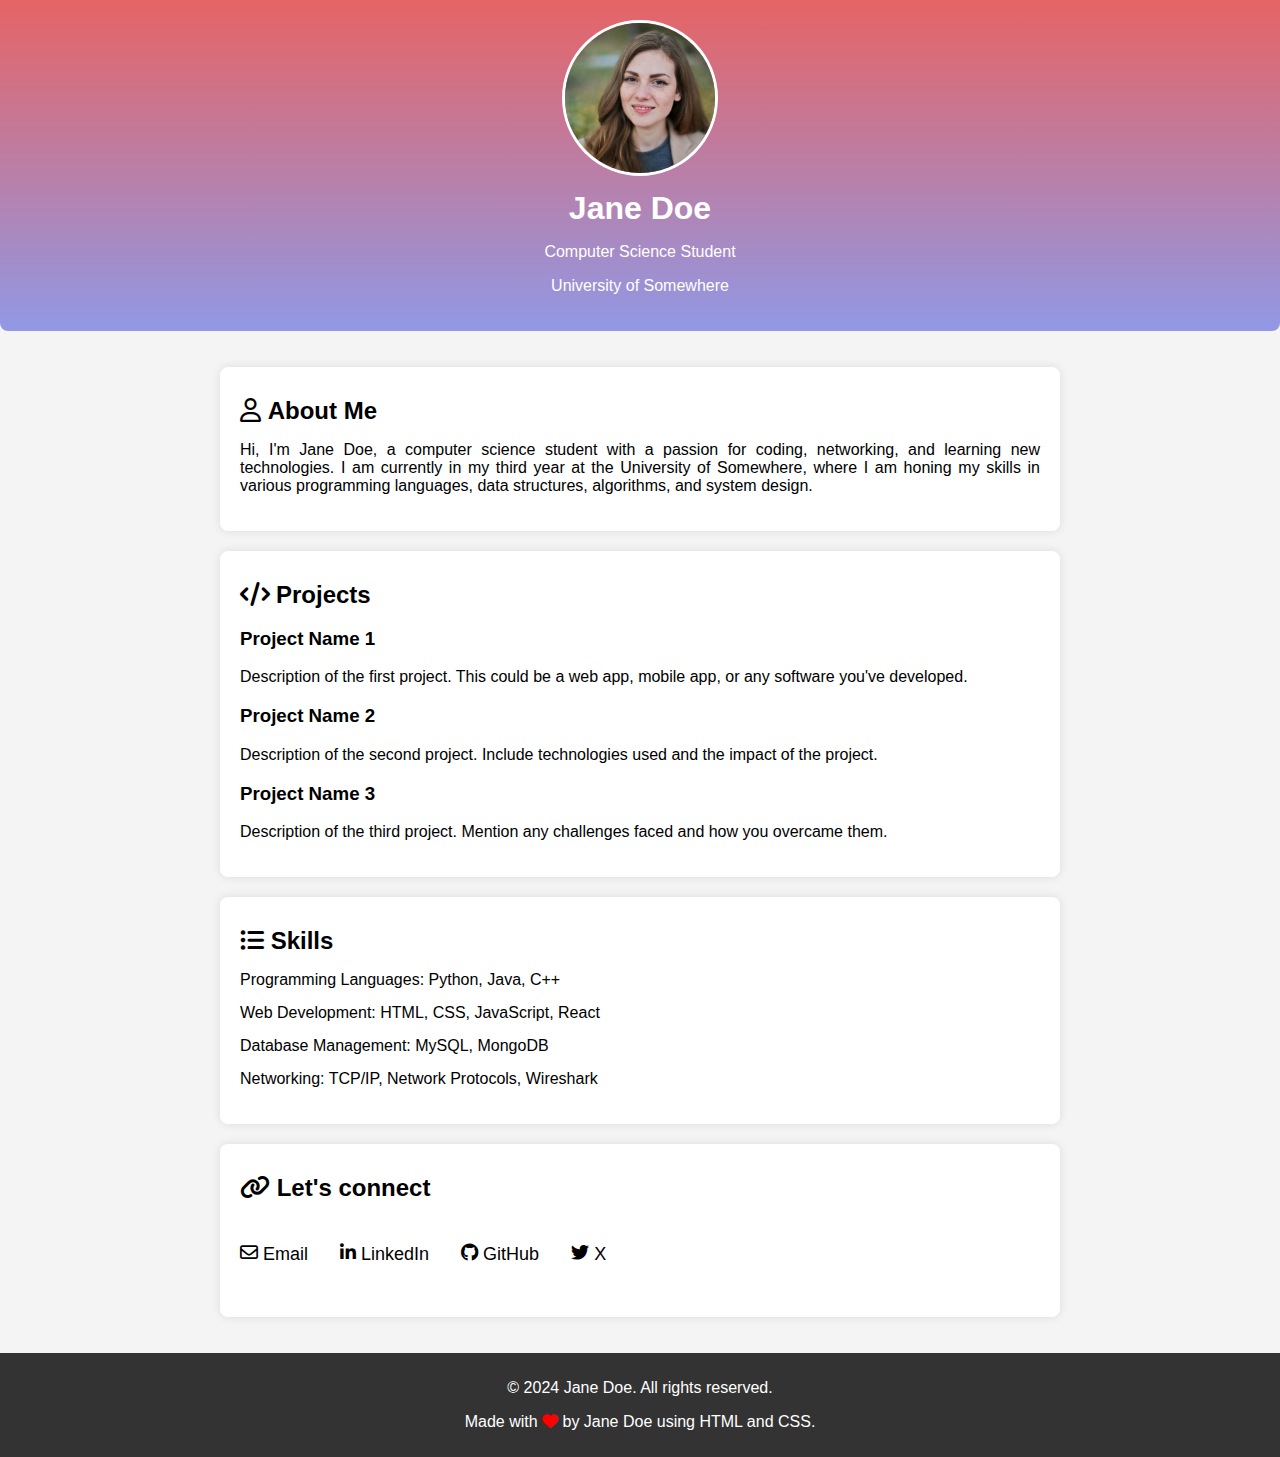
<file: profile/index.html>
<!DOCTYPE html>
<html lang="en">

<head>
  <meta charset="UTF-8">
  <meta name="viewport" content="width=device-width, initial-scale=1.0">
  <title>Student Profile - Computer Science</title>
  <link rel="stylesheet" href="styles.css">
<link rel="stylesheet" href="https://cdnjs.cloudflare.com/ajax/libs/font-awesome/6.6.0/css/all.min.css">
</head>

<body>
  <header>
    <div class="profile-header">
      <img src="./assets/profile-picture.jpg" alt="Profile Picture" class="profile-pic">
      <h1>Jane Doe</h1>
      <p>Computer Science Student</p>
      <p>University of Somewhere</p>
    </div>
  </header>
  <main>

  <section class="about">
    <h2><i class="fa-regular fa-user"></i>&nbsp;About Me</h2>
    <p>
      Hi, I'm Jane Doe, a computer science student with a passion for coding, networking, and learning new technologies.
      I am currently in my third year at the University of Somewhere, where I am honing my skills in various programming
      languages, data structures, algorithms, and system design.
    </p>
  </section>

  <section class="projects">
    <h2><i class="fa-solid fa-code">&nbsp;</i>Projects</h2>
    <ul>
      <li>
        <h3>Project Name 1</h3>
        <p>Description of the first project. This could be a web app, mobile app, or any software you've developed.</p>
      </li>
      <li>
        <h3>Project Name 2</h3>
        <p>Description of the second project. Include technologies used and the impact of the project.</p>
      </li>
      <li>
        <h3>Project Name 3</h3>
        <p>Description of the third project. Mention any challenges faced and how you overcame them.</p>
      </li>
    </ul>
  </section>

  <section class="skills">
    <h2><i class="fa-solid fa-list-ul"></i>&nbsp;Skills</h2>
    <ul>
      <li>Programming Languages: Python, Java, C++</li>
      <li>Web Development: HTML, CSS, JavaScript, React</li>
      <li>Database Management: MySQL, MongoDB</li>
      <li>Networking: TCP/IP, Network Protocols, Wireshark</li>
    </ul>
  </section>

  <section class="contact">
    <h2><i class="fa-solid fa-link"></i>&nbsp;Let's connect</h2>
    <div class="contact-links-collection">

    <a href="mailto:example@example.com" class="contact-links"><i class="fa-regular fa-envelope"></i>&nbsp;<sapn>Email<span></a>
  <a href="https://www.linkedin.com/in/yourprofile" class="contact-links"><i class="fa-brands fa-linkedin-in"></i>&nbsp;LinkedIn</a>
  <a href="https://github.com/yourprofile" class="contact-links"><i class="fa-brands fa-github"></i>&nbsp;GitHub</a>
  <a href="https://twitter.com/yourprofile" class="contact-links"><i class="fa-brands fa-twitter"></i>&nbsp;X</a>
    </div>
  </section>
  </main>
  <footer>
    <p>&copy; 2024 Jane Doe. All rights reserved.</p>
    <p>Made with <i class="fa-solid fa-heart fa-beat" style="--fa-animation-duration: 1s; color:red;"></i> by Jane Doe using HTML and CSS.</p>
  </footer>
</body>

</html>
</file>
<file: profile/styles.css>
body {
    font-family: Arial, sans-serif;
    background-color: #f4f4f4;
    margin: 0;
    padding: 0;
}

header {
    background-color: #333;
    background: linear-gradient(#e66465, #9198e5);
    border-radius: 8;
   border-radius: 0 0 8px 8px;
    color: white;
    padding: 20px 0;
    text-align: center;
}

.profile-header {
    max-width: 600px;
    margin: 0 auto;
}
main{
    padding:1rem;
}
.profile-pic {
    width: 150px;
    height: 150px;
    border-radius: 50%;
    border: 3px solid white;
    object-fit:cover;
}

h1, h2 {
    margin: 10px 0;
}

.about, .projects, .skills, .contact {
    max-width: 800px;
    margin: 20px auto;
    padding: 20px;
    background-color: white;
    box-shadow: 0 0 10px rgba(0,0,0,0.1);
    border-radius: 8px;
}
.about > p {
text-align: justify;
}

.contact-links-collection{
    display:flex;
    gap:2rem;
    flex-wrap: wrap;
    padding: 2rem 0;
}
.contact-links {
    display :flex;
  font-size: 18px; /* Font size for links */
  color: #000; /* Blue color for links */
  text-decoration: none; /* Remove underline */
  border-radius: 4px; /* Rounded corners for the links */
  transition: color 0.3s, transform 0.3s; /* Smooth transition for color and transform */
}
.contact-links:hover {
  color: dodgerblue; /* Darker blue on hover */
  transform: translateY(-5px); /* Move the link up by 5px */
}

ul {
    list-style-type: none;
    padding: 0;
}

ul li {
    margin-bottom: 15px;
}

footer {
    text-align: center;
    padding: 10px 0;
    background-color: #333;
    color: white;
}
</file>
